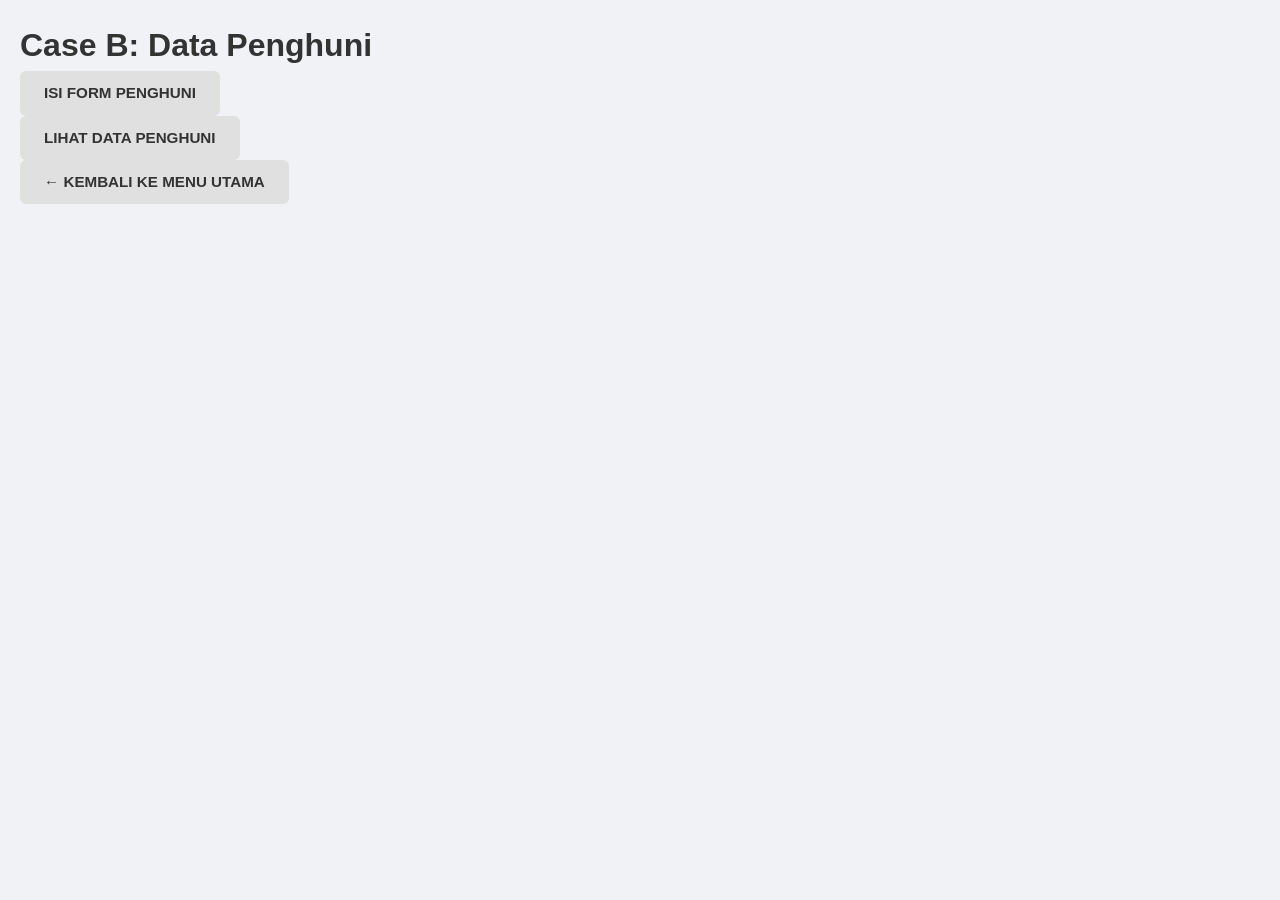
<file: case-b/index.html>
<!DOCTYPE html>
<html lang="id">
<head>
    <meta charset="UTF-8">
    <meta name="viewport" content="width=device-width, initial-scale=1.0">
    <title>Case B - Data Penghuni</title>
    <link rel="stylesheet" href="../style.css">
</head>
<body>
    <h1>Case B: Data Penghuni</h1>
    <h3><a href="form-penghuni.html" class="btn btn-secondary">ISI FORM PENGHUNI</a></h3>
    <h3><a href="Data Penghuni B.html" class="btn btn-secondary">LIHAT DATA PENGHUNI</a></h3>
    <h3><a href="../index.html" class="btn btn-secondary">← KEMBALI KE MENU UTAMA</a></h3>
</body>
</html>
</file>
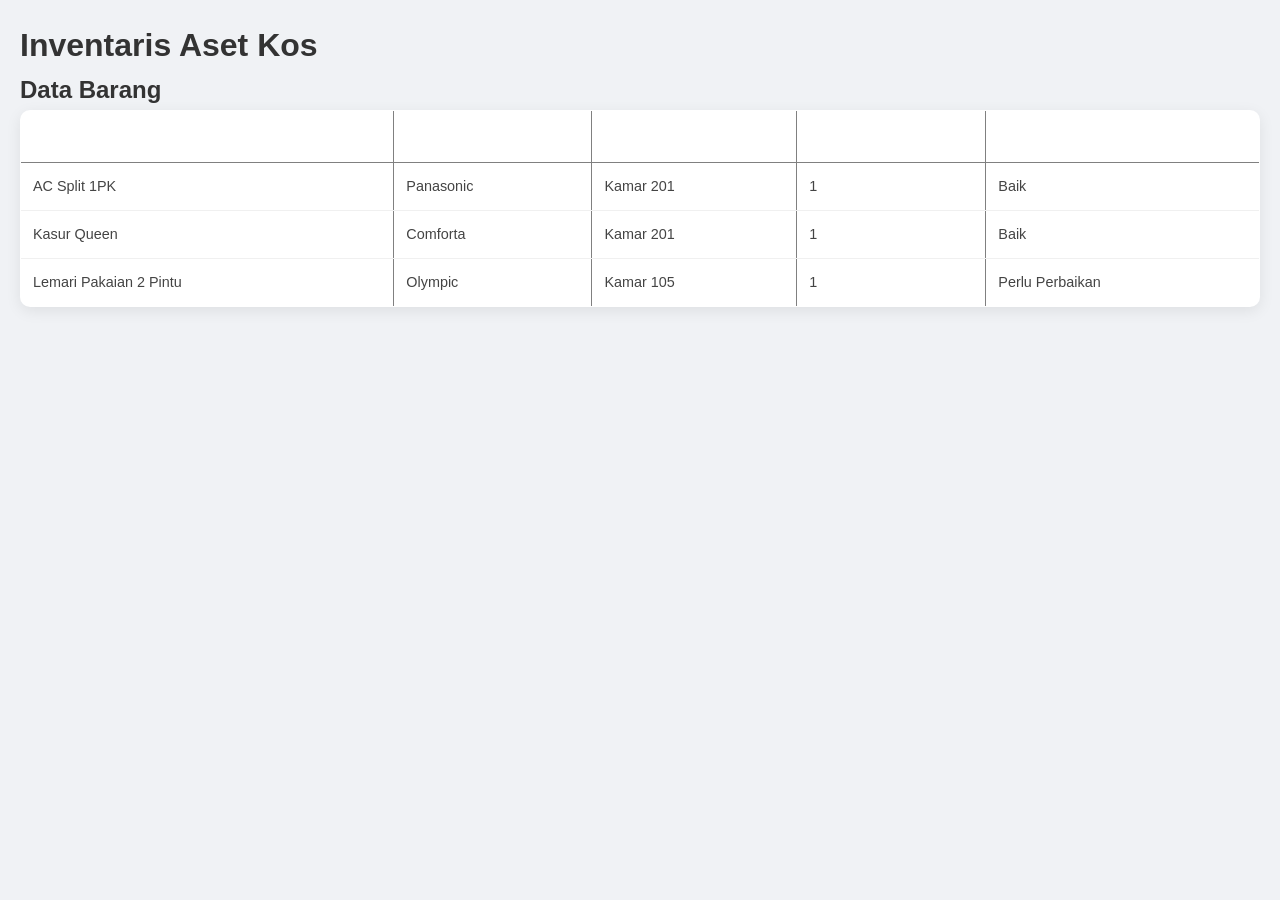
<file: display.html>
<!DOCTYPE html>
<html lang="id">
<head>
<meta charset="UTF-8">
<link rel="stylesheet" href="style.css">
<title>Display - Inventaris Aset Kos</title>
</head>
<body>

<h1>Inventaris Aset Kos</h1>
<h2>Data Barang</h2>

<table border="1" cellpadding="8" cellspacing="0">
  <tr>
    <th>Nama Barang</th>
    <th>Merek</th>
    <th>Lokasi</th>
    <th>Jumlah</th>
    <th>Kondisi</th>
  </tr>
  <tr>
    <td>AC Split 1PK</td>
    <td>Panasonic</td>
    <td>Kamar 201</td>
    <td>1</td>
    <td>Baik</td>
  </tr>
  <tr>
    <td>Kasur Queen</td>
    <td>Comforta</td>
    <td>Kamar 201</td>
    <td>1</td>
    <td>Baik</td>
  </tr>
  <tr>
    <td>Lemari Pakaian 2 Pintu</td>
    <td>Olympic</td>
    <td>Kamar 105</td>
    <td>1</td>
    <td>Perlu Perbaikan</td>
  </tr>
</table>

</body>
</html>
</file>
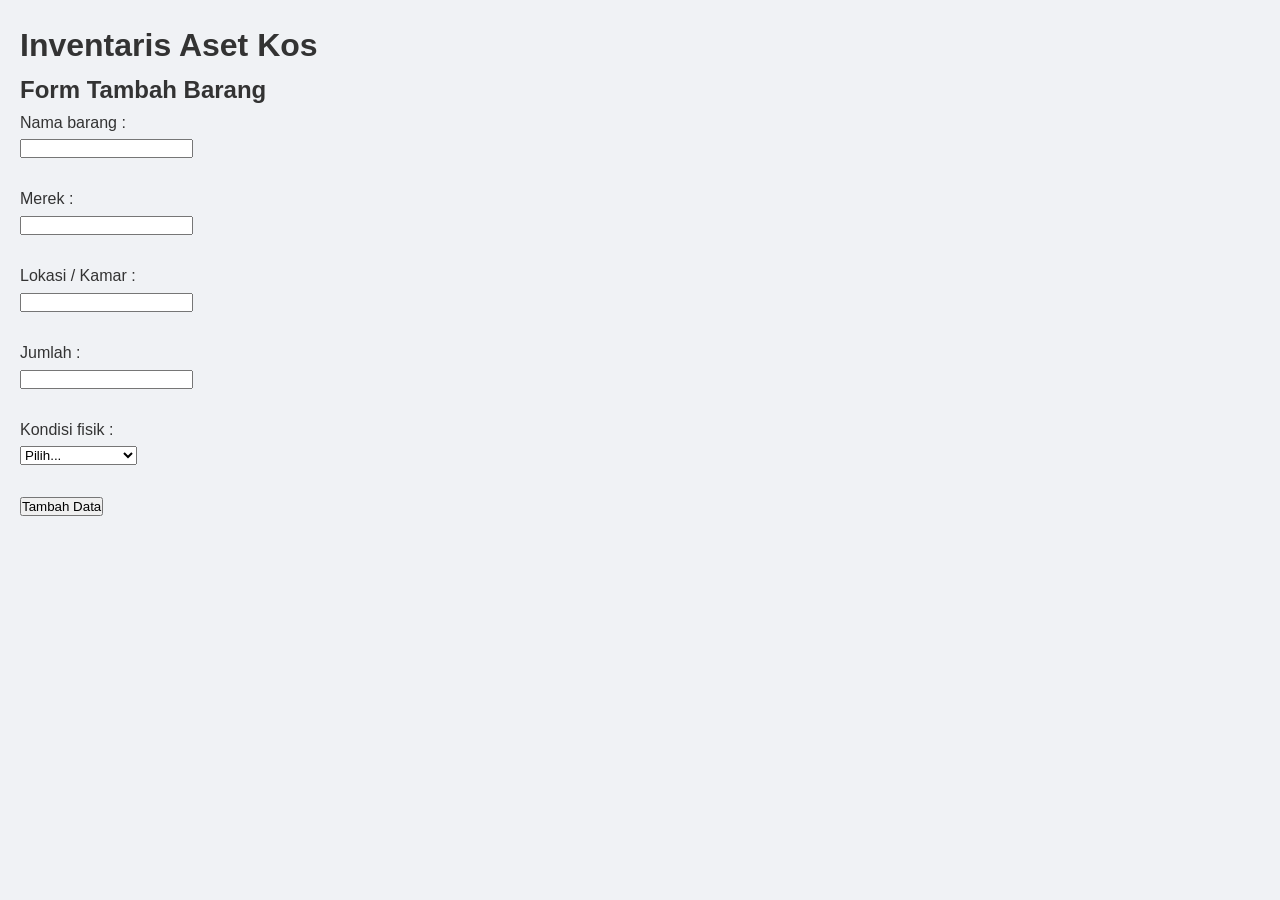
<file: form input.html>
<!DOCTYPE html>
<html lang="id">
<head>
<meta charset="UTF-8">
<title>Inventaris Aset Kos</title>
<link rel="stylesheet" href="style.css">
</head>
<body>
    <h1>Inventaris Aset Kos</h1>
    <h2>Form Tambah Barang</h2>
    <form>
        <label>Nama barang : </label><br>
        <input type="text" name="nama"><br><br>

        <label>Merek : </label><br>
        <input type="text" name="merek"><br><br>

        <label>Lokasi / Kamar : </label><br>
        <input type="text" name="lokasi"><br><br>

        <label>Jumlah : </label><br>
        <input type="number" name="jumlah"><br><br>

        <label>Kondisi fisik : </label><br>
            <select name="kondisi">
            <option value="">Pilih...</option>
            <option value="Baik">Baik</option>
            <option value="Perlu Perbaikan">Perlu Perbaikan</option>
            <option value="Rusak">Rusak</option>
            </select><br><br>
        <button type="submit">Tambah Data</button>
    </form>
</body>
</file>
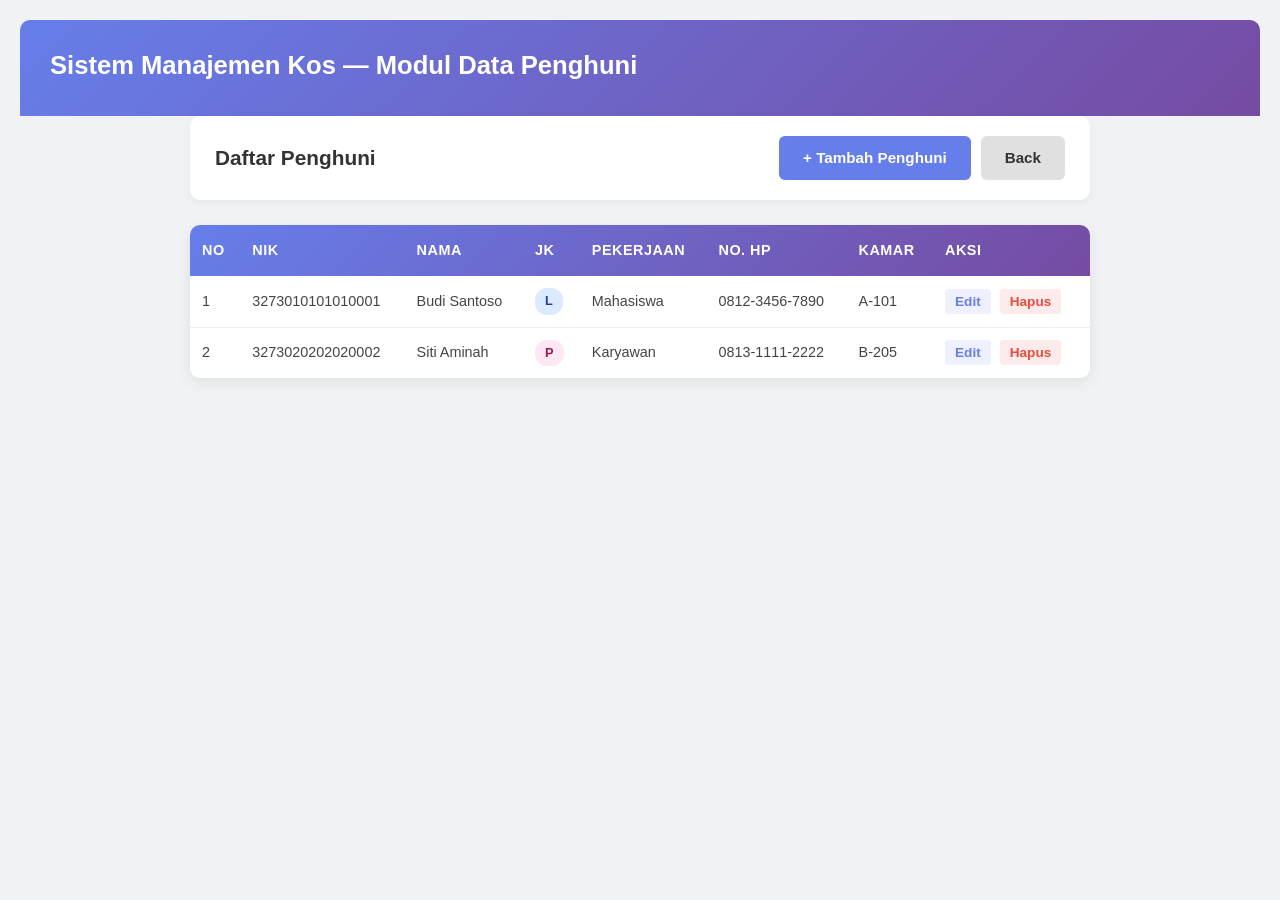
<file: case-b/Data penghuni B.html>
<!DOCTYPE html>
<html lang="id">
<head>
  <meta charset="UTF-8">
  <meta name="viewport" content="width=device-width, initial-scale=1.0">
  <title>Data Penghuni Kos - Case B</title>
  <link rel="stylesheet" href="../style.css">
</head>
<body>

<header>
  <h1>Sistem Manajemen Kos — Modul Data Penghuni</h1>
</header>

<div class="container">
  <div class="top-bar">
    <h2>Daftar Penghuni</h2>
    <div class="btn-group">
      <a href="form-penghuni.html" class="btn btn-primary">+ Tambah Penghuni</a>
      <a href="index.html" class="btn btn-secondary">Back</a>
    </div>
  </div>

  <table>
    <thead>
      <tr>
        <th>No</th>
        <th>NIK</th>
        <th>Nama</th>
        <th>JK</th>
        <th>Pekerjaan</th>
        <th>No. HP</th>
        <th>Kamar</th>
        <th>Aksi</th>
      </tr>
    </thead>
    <tbody>
      <tr>
        <td data-label="No">1</td>
        <td data-label="NIK">3273010101010001</td>
        <td data-label="Nama">Budi Santoso</td>
        <td data-label="JK"><span class="badge badge-l">L</span></td>
        <td data-label="Pekerjaan">Mahasiswa</td>
        <td data-label="No. HP">0812-3456-7890</td>
        <td data-label="Kamar">A-101</td>
        <td data-label="Aksi">
          <a href="#" class="edit">Edit</a>
          <a href="#" class="delete">Hapus</a>
        </td>
      </tr>
      <tr>
        <td data-label="No">2</td>
        <td data-label="NIK">3273020202020002</td>
        <td data-label="Nama">Siti Aminah</td>
        <td data-label="JK"><span class="badge badge-p">P</span></td>
        <td data-label="Pekerjaan">Karyawan</td>
        <td data-label="No. HP">0813-1111-2222</td>
        <td data-label="Kamar">B-205</td>
        <td data-label="Aksi">
          <a href="#" class="edit">Edit</a>
          <a href="#" class="delete">Hapus</a>
        </td>
      </tr>
    </tbody>
  </table>
</div>

</body>
</html>
</file>
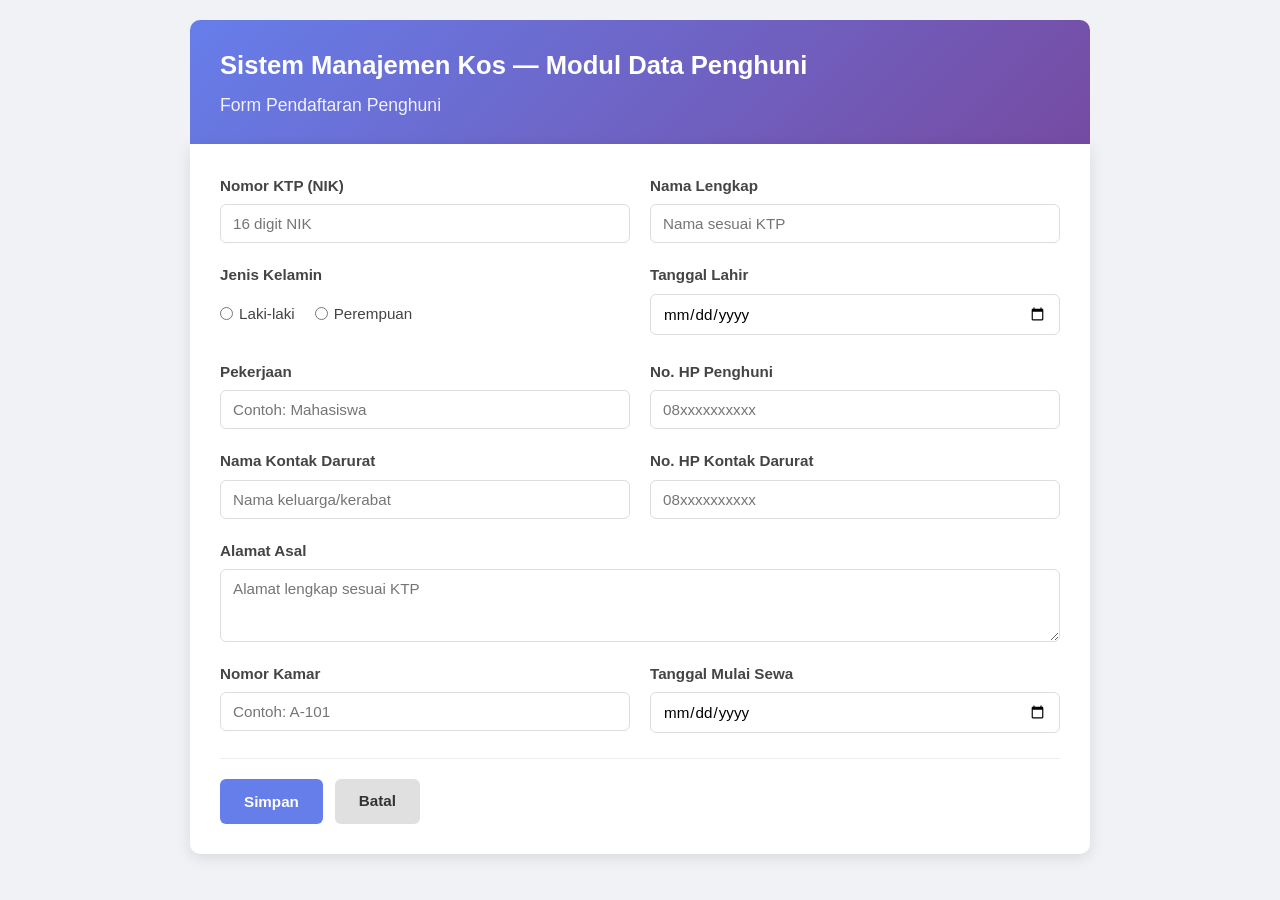
<file: case-b/form-penghuni.html>
<!DOCTYPE html>
<html lang="id">
<head>
    <meta charset="UTF-8">
    <meta name="viewport" content="width=device-width, initial-scale=1.0">
    <title>Form Pendaftaran Penghuni - Case B</title>
    <link rel="stylesheet" href="../style.css">
</head>
<body>
    <div class="container">
        <header>
            <h1>Sistem Manajemen Kos — Modul Data Penghuni</h1>
            <h2>Form Pendaftaran Penghuni</h2>
        </header>

        <form id="formPenghuni" class="form-card">
            <div class="form-row">
                <div class="form-group">
                    <label for="nik">Nomor KTP (NIK)</label>
                    <input type="number" id="nik" name="nik" placeholder="16 digit NIK" maxlength="16" required>
                </div>
                <div class="form-group">
                    <label for="nama">Nama Lengkap</label>
                    <input type="text" id="nama" name="nama" placeholder="Nama sesuai KTP" required>
                </div>
            </div>

            <div class="form-row">
                <div class="form-group">
                    <label>Jenis Kelamin</label>
                    <div class="radio-group">
                        <label><input type="radio" name="jk" value="Laki-laki" required> Laki-laki</label>
                        <label><input type="radio" name="jk" value="Perempuan"> Perempuan</label>
                    </div>
                </div>
                <div class="form-group">
                    <label for="tglLahir">Tanggal Lahir</label>
                    <input type="date" id="tglLahir" name="tglLahir" required>
                </div>
            </div>

            <div class="form-row">
                <div class="form-group">
                    <label for="pekerjaan">Pekerjaan</label>
                    <input type="text" id="pekerjaan" name="pekerjaan" placeholder="Contoh: Mahasiswa" required>
                </div>
                <div class="form-group">
                    <label for="hp">No. HP Penghuni</label>
                    <input type="tel" id="hp" name="hp" placeholder="08xxxxxxxxxx" required>
                </div>
            </div>

            <div class="form-row">
                <div class="form-group">
                    <label for="namaDarurat">Nama Kontak Darurat</label>
                    <input type="text" id="namaDarurat" name="namaDarurat" placeholder="Nama keluarga/kerabat" required>
                </div>
                <div class="form-group">
                    <label for="hpDarurat">No. HP Kontak Darurat</label>
                    <input type="tel" id="hpDarurat" name="hpDarurat" placeholder="08xxxxxxxxxx" required>
                </div>
            </div>

            <div class="form-row">
                <div class="form-group full-width">
                    <label for="alamat">Alamat Asal</label>
                    <textarea id="alamat" name="alamat" rows="3" placeholder="Alamat lengkap sesuai KTP" required></textarea>
                </div>
            </div>

            <div class="form-row">
                <div class="form-group">
                    <label for="kamar">Nomor Kamar</label>
                    <input type="text" id="kamar" name="kamar" placeholder="Contoh: A-101" required>
                </div>
                <div class="form-group">
                    <label for="tglSewa">Tanggal Mulai Sewa</label>
                    <input type="date" id="tglSewa" name="tglSewa" required>
                </div>
            </div>

            <div class="form-actions">
                <button type="submit" class="btn btn-primary">Simpan</button>
                <a href="index.html" class="btn btn-secondary">Batal</a>
            </div>
        </form>
    </div>

    <script>
        document.getElementById('formPenghuni').addEventListener('submit', function(e) {
            e.preventDefault();
            alert('Data penghuni berhasil disimpan! (simulasi)');
            this.reset();
        });
    </script>
</body>
</html>
</file>
<file: style.css>
* {
    margin: 0;
    padding: 0;
    box-sizing: border-box;
}

body {
    font-family: 'Segoe UI', Tahoma, sans-serif;
    background: #f0f2f5;
    color: #333;
    line-height: 1.6;
    padding: 20px;
}

.container {
    max-width: 900px;
    margin: 0 auto;
}


header {
    background: linear-gradient(135deg, #667eea 0%, #764ba2 100%);
    color: white;
    padding: 25px 30px;
    border-radius: 10px 10px 0 0;
    margin-bottom: 0;
}

header h1 {
    font-size: 1.6rem;
    margin-bottom: 5px;
}

header h2 {
    font-size: 1.1rem;
    font-weight: 400;
    opacity: 0.9;
}

.form-card {
    background: white;
    padding: 30px;
    border-radius: 0 0 10px 10px;
    box-shadow: 0 4px 15px rgba(0,0,0,0.1);
}

.form-row {
    display: grid;
    grid-template-columns: 1fr 1fr;
    gap: 20px;
    margin-bottom: 20px;
}

.form-group {
    display: flex;
    flex-direction: column;
}

.form-group.full-width {
    grid-column: 1 / -1;
}

.form-group label {
    font-weight: 600;
    margin-bottom: 6px;
    color: #444;
    font-size: 0.95rem;
}

.form-group input,
.form-group textarea,
.form-group select {
    padding: 10px 12px;
    border: 1px solid #ddd;
    border-radius: 6px;
    font-size: 0.95rem;
    transition: border 0.2s, box-shadow 0.2s;
    font-family: inherit;
}

.form-group input:focus,
.form-group textarea:focus,
.form-group select:focus {
    outline: none;
    border-color: #667eea;
    box-shadow: 0 0 0 3px rgba(102, 126, 234, 0.2);
}

.form-group textarea {
    resize: vertical;
}

.radio-group {
    display: flex;
    gap: 20px;
    padding: 8px 0;
}

.radio-group label {
    display: flex;
    align-items: center;
    gap: 6px;
    font-weight: 400;
    cursor: pointer;
}

.form-actions {
    display: flex;
    gap: 12px;
    margin-top: 25px;
    padding-top: 20px;
    border-top: 1px solid #eee;
}


.btn {
    display: inline-block;
    padding: 10px 24px;
    border: none;
    border-radius: 6px;
    font-size: 0.95rem;
    font-weight: 600;
    cursor: pointer;
    text-decoration: none;
    transition: transform 0.1s, box-shadow 0.2s;
}

.btn:hover {
    transform: translateY(-1px);
    box-shadow: 0 4px 10px rgba(0,0,0,0.15);
}

.btn-primary {
    background: #667eea;
    color: white;
}

.btn-primary:hover {
    background: #5568d3;
}

.btn-secondary {
    background: #e0e0e0;
    color: #333;
}

.btn-secondary:hover {
    background: #d0d0d0;
}


.top-bar {
    display: flex;
    justify-content: space-between;
    align-items: center;
    flex-wrap: wrap;
    gap: 15px;
    margin-bottom: 25px;
    padding: 20px 25px;
    background: white;
    border-radius: 10px;
    box-shadow: 0 2px 10px rgba(0,0,0,0.05);
}

.top-bar h2 {
    color: #333;
    font-size: 1.3rem;
    margin: 0;
}

.top-bar .btn-group {
    display: flex;
    gap: 10px;
}


table {
    width: 100%;
    border-collapse: collapse;
    background: white;
    border-radius: 10px;
    overflow: hidden;
    box-shadow: 0 4px 15px rgba(0,0,0,0.08);
}

table thead {
    background: linear-gradient(135deg, #667eea 0%, #764ba2 100%);
}

table th {
    color: white;
    padding: 14px 12px;
    text-align: left;
    font-weight: 600;
    font-size: 0.9rem;
    text-transform: uppercase;
    letter-spacing: 0.5px;
}

table td {
    padding: 12px;
    border-bottom: 1px solid #f0f0f0;
    font-size: 0.9rem;
    color: #444;
}

table tbody tr {
    transition: background 0.2s;
}

table tbody tr:hover {
    background: #f8f9ff;
}

table tbody tr:last-child td {
    border-bottom: none;
}

table td:last-child {
    white-space: nowrap;
}

table td a {
    text-decoration: none;
    font-weight: 600;
    padding: 5px 10px;
    border-radius: 4px;
    font-size: 0.85rem;
    transition: all 0.2s;
    margin-right: 5px;
}

table td a.edit {
    color: #667eea;
    background: #eef0ff;
}

table td a.edit:hover {
    background: #667eea;
    color: white;
}

table td a.delete {
    color: #e74c3c;
    background: #fdeaea;
}

table td a.delete:hover {
    background: #e74c3c;
    color: white;
}

.badge {
    display: inline-block;
    padding: 3px 10px;
    border-radius: 12px;
    font-size: 0.8rem;
    font-weight: 600;
}

.badge-l {
    background: #dbeafe;
    color: #1e40af;
}

.badge-p {
    background: #fce7f3;
    color: #9d174d;
}


.landing-wrapper {
    min-height: 100vh;
    display: flex;
    flex-direction: column;
    background: #f0f2f5;
    padding: 0;
}

.landing-header {
    background: linear-gradient(135deg, #667eea 0%, #764ba2 100%);
    color: white;
    padding: 60px 30px;
    text-align: center;
    border-radius: 0 0 20px 20px;
    box-shadow: 0 4px 20px rgba(102, 126, 234, 0.3);
}

.landing-header h1 {
    font-size: 2.2rem;
    margin-bottom: 15px;
    font-weight: 700;
}

.landing-header p {
    font-size: 1.1rem;
    opacity: 0.95;
    max-width: 600px;
    margin: 0 auto;
}

.intro {
    text-align: center;
    padding: 40px 20px 20px;
}

.intro h2 {
    font-size: 1.8rem;
    color: #333;
    margin-bottom: 10px;
}

.intro p {
    color: #666;
    max-width: 600px;
    margin: 0 auto;
}

.module-grid {
    display: grid;
    grid-template-columns: repeat(auto-fit, minmax(260px, 1fr));
    gap: 25px;
    padding: 30px 20px;
    max-width: 1100px;
    margin: 0 auto;
}

.module-card {
    background: white;
    border-radius: 12px;
    padding: 30px 25px;
    text-align: center;
    box-shadow: 0 4px 15px rgba(0,0,0,0.08);
    transition: transform 0.3s, box-shadow 0.3s;
    border: 2px solid transparent;
    display: flex;
    flex-direction: column;
}

.module-card:hover {
    transform: translateY(-5px);
    box-shadow: 0 8px 25px rgba(102, 126, 234, 0.2);
    border-color: #667eea;
}

.module-card.featured {
    border-color: #667eea;
    background: linear-gradient(135deg, #f8f9ff 0%, #ffffff 100%);
}

.module-icon {
    font-size: 3rem;
    margin-bottom: 15px;
}

.module-card h3 {
    color: #667eea;
    font-size: 1rem;
    margin-bottom: 5px;
    font-weight: 600;
}

.module-card h4 {
    color: #333;
    font-size: 1.2rem;
    margin-bottom: 15px;
    font-weight: 700;
}

.module-card p {
    color: #666;
    font-size: 0.9rem;
    line-height: 1.6;
    margin-bottom: 20px;
    flex-grow: 1;
}

.module-card .btn {
    align-self: center;
    margin-top: auto;
}

.info-section {
    background: white;
    padding: 40px 30px;
    margin: 30px 20px;
    border-radius: 12px;
    box-shadow: 0 2px 10px rgba(0,0,0,0.05);
    max-width: 1100px;
    margin-left: auto;
    margin-right: auto;
}

.info-section h2 {
    text-align: center;
    color: #333;
    margin-bottom: 30px;
    font-size: 1.6rem;
}

.info-grid {
    display: grid;
    grid-template-columns: repeat(auto-fit, minmax(250px, 1fr));
    gap: 25px;
}

.info-item {
    text-align: center;
    padding: 20px;
}

.info-item h3 {
    color: #667eea;
    margin-bottom: 10px;
    font-size: 1.1rem;
}

.info-item p {
    color: #666;
    font-size: 0.95rem;
    line-height: 1.6;
}

.landing-footer {
    background: #2d3748;
    color: white;
    text-align: center;
    padding: 20px;
    margin-top: auto;
    font-size: 0.9rem;
}

/* ===== RESPONSIVE ===== */
@media (max-width: 768px) {
    .form-row {
        grid-template-columns: 1fr;
    }
    
    .form-actions {
        flex-direction: column;
    }
    
    .btn {
        width: 100%;
        text-align: center;
    }
    
    .top-bar {
        flex-direction: column;
        align-items: flex-start;
    }
    
    .landing-header h1 {
        font-size: 1.5rem;
    }
    
    .landing-header p {
        font-size: 0.95rem;
    }
    
    .intro h2 {
        font-size: 1.4rem;
    }
    
    .module-grid {
        grid-template-columns: 1fr;
    }
}
</file>
